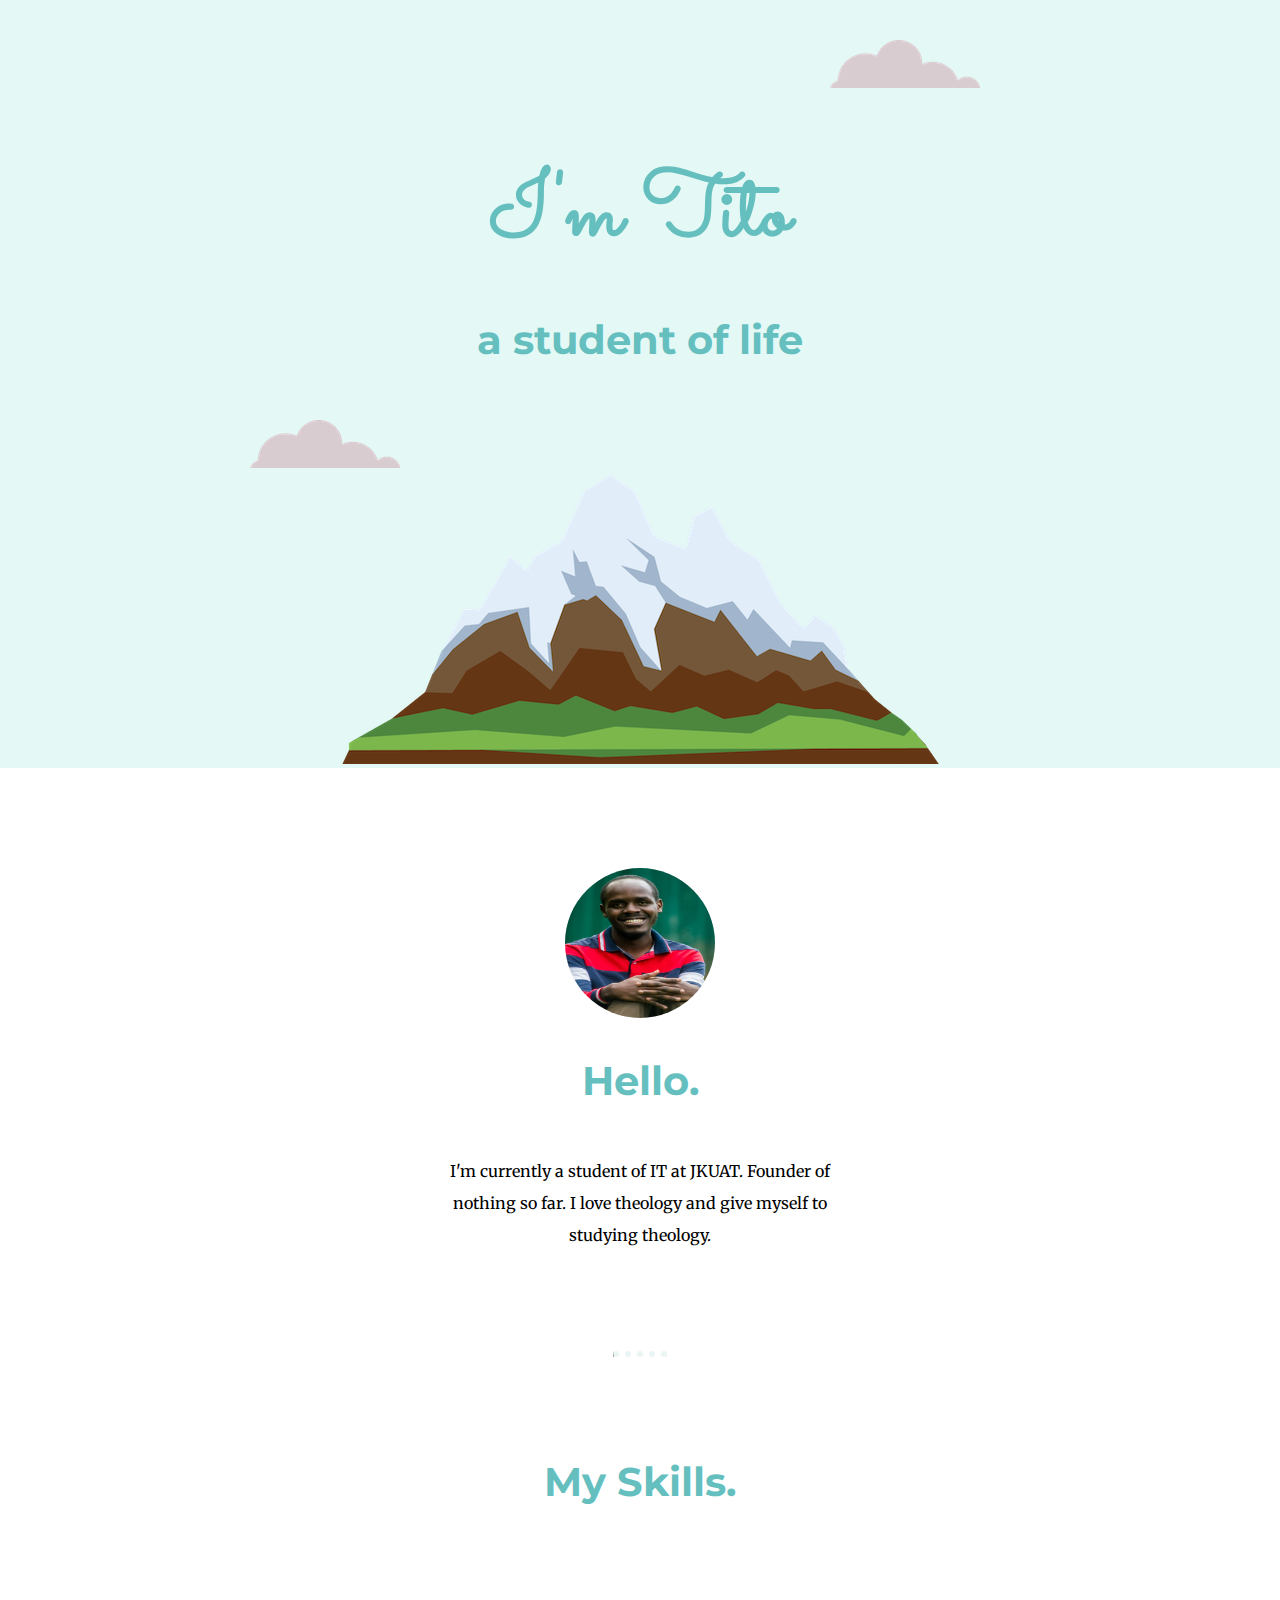
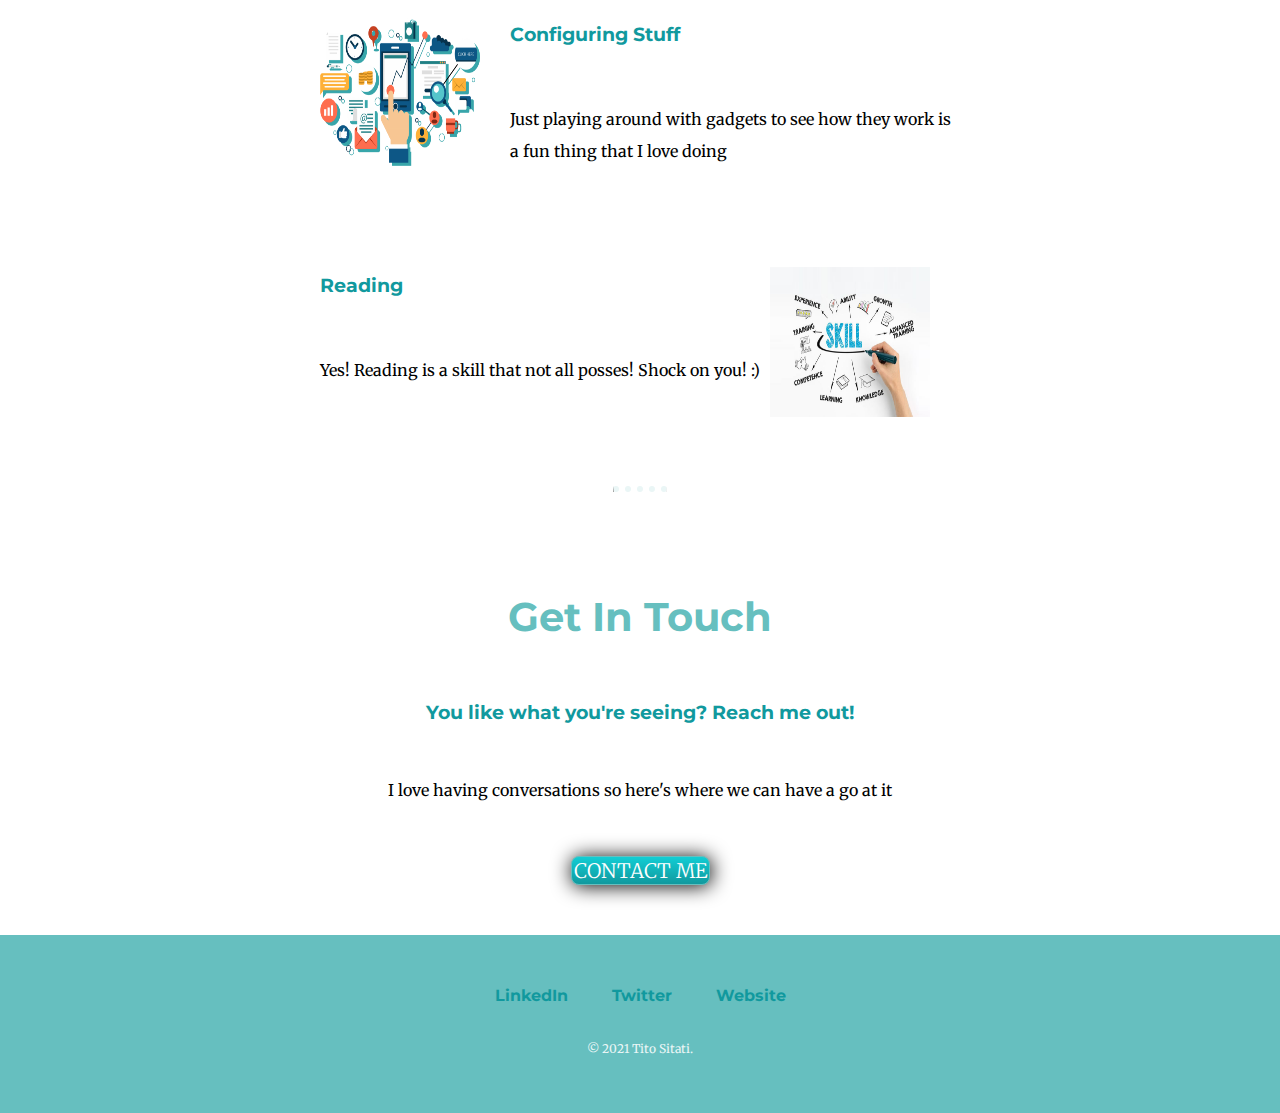
<file: CSS - My Site/index.html>
<!DOCTYPE html>
<html lang="en" dir="ltr">

<head>
  <meta charset="utf-8">
  <title>Tito Sitati</title>
  <link rel="stylesheet" href="css/styles.css">
  <link rel="icon" href="favicon (1).ico">
  <link href="https://fonts.googleapis.com/css2?family=Merriweather:wght@300&family=Montserrat:wght@100&family=Sacramento&display=swap" rel="stylesheet">
</head>

<body>
  <div class="TopContainer">
    <img class="top-cloud" src="images/cloud.png" alt="img-cloud">

    <h1> I'm Tito </h1>
    <h2 class="title"> a student of life </h2>
    <img class="bottom-cloud" src="images/cloud.png" alt="img-cloud">
    <img src="images/mountain.png" alt="img-mountain">
  </div>
  <div class="middle-container">
    <div class="profile">
      <img class="prof_pic" src="images/DSC07356.jpg" alt="">
      <h2>Hello.</h2>
      <p class = "intro">I'm currently a student of IT at JKUAT. Founder of nothing so far. I love theology and give myself to studying theology.</p>
    </div>
    <hr>
    <div class="skills">
      <h2>My Skills.</h2>
      <div class="skill-row">
        <img class="skill" src="images/PngItem_1247029.png" alt="">
        <h3>Configuring Stuff</h3>
        <p>Just playing around with gadgets to see how they work is a fun thing that I love doing</p>
      </div>
      <div class="skill-row">
        <img class="skill1" src="images/skill.png" alt="">
        <h3>Reading</h3>
        <p>Yes! Reading is a skill that not all posses! Shock on you! :)</p>
      </div>
    </div>
    <hr>
    <div class="contact-me">
      <h2>Get In Touch</h2>
      <h3>You like what you're seeing? Reach me out!</h3>
      <p class = "message-contact">I love having conversations so here's where we can have a go at it</p>

      <a class="btn" href="mailto:sitati.tito@gmail.com">CONTACT ME</a>
    </div>
  </div>


  <div class="bottom-container">
    <a class="footer-link" href="https://ke.linkedin.com/in/tito-sitati-a57b1b71/">LinkedIn</a>
    <a class="footer-link" href="https://twitter.com/TitoSitati1">Twitter</a>
    <a class="footer-link" href="">Website</a>
    <p class = "copyright"> © 2021 Tito Sitati. </p>
  </div>


</body>

</html>
</file>
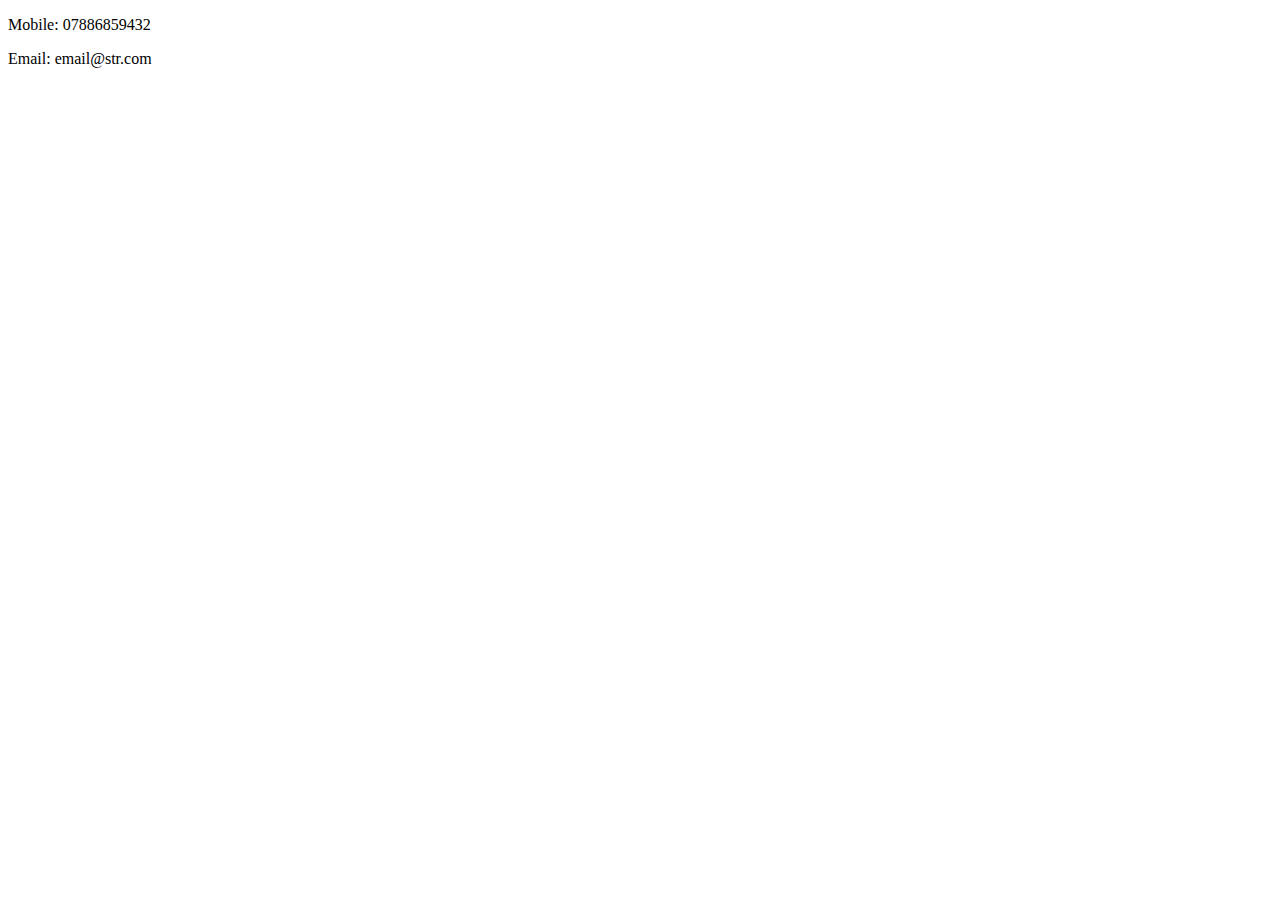
<file: contacts.html>
<!DOCTYPE html>
<html lang="en" dir="ltr">
  <head>
    <meta charset="utf-8">
    <title>Contacts</title>
  </head>
  <body>
    <p>Mobile: 07886859432</p>
    <p>Email: email@str.com</p>
  </body>
</html>
</file>
<file: CSS - My Site/css/styles.css>
body {
  margin: 0;
  text-align: center;
  font-family: 'Merriweather', serif;


}

h1 {
  font-size: 5.625rem;
  margin: 50px auto 0 auto;
  font-family: 'Sacramento', cursive;
  color: #66BFBF;
}

h2 {
  font-size: 2.5rem;
  font-family: 'Montserrat', sans-serif;
  color: #66BFBF;
  font-weight: bold;
  padding-bottom: 10px;
}

h3 {
  font-family: 'Montserrat', sans-serif;
  color: #11999E;
  margin: 50px auto 50px auto;
}

a {
  color: #11999E;
  font-family: 'Montserrat', sans-serif;
  margin: 10px 20px;
  font-weight: bold;
  text-decoration: none;

}

a:hover{
  color: #EAF6F6;
}

hr {
  border-top: dotted #EAF6F6 6px;
  border-bottom: none;
  width: 4%;
  margin: 100px auto;

}

p {
  line-height: 2;
}

.TopContainer {
  background-color: #E4F9F5;
  padding-top: 100px;
  position: relative;
}

.middle-container {
  margin: 100px 0 0 0;
}

.bottom-container {
  background-color: #66BFBF;
  padding: 50px 0 20px;
}

.bottom-cloud {
  position: absolute;
  left: 250px;
  bottom: 300px;
}

.top-cloud {
  position: absolute;
  right: 300px;
  top: 40px;
}

.prof_pic {
  border-radius: 50%;
  height: 150px;
  width: 150px;
}

.skill {
  height: 150px;
  width: 25%;
  float: left;
  margin-right: 30px;
}

.skill1 {
  height: 150px;
  width: 25%;
  float: right;
  margin-right: 30px;
}

.skill-row {
  width: 50%;
  margin: 100px auto 100px auto;
  text-align: left;
  line-height: 2;
}


.footer-link {
  margin-top: 30px;
}

.btn {
   background: #11CDD4;
   background-image: -webkit-linear-gradient(top, #11CDD4, #11999E);
   background-image: -moz-linear-gradient(top, #11CDD4, #11999E);
   background-image: -ms-linear-gradient(top, #11CDD4, #11999E);
   background-image: -o-linear-gradient(top, #11CDD4, #11999E);
   background-image: -webkit-gradient(to bottom, #11CDD4, #11999E);
   -webkit-border-radius: 8;
   -moz-border-radius: 8;
   border-radius: 8px;
   color: #FFFFFF;
   font-family: 'Merriweather', serif;
   font-size: 20px;
   font-weight: 100;
   padding: 1px 2px 1px 2px;
   -webkit-box-shadow: 1px 1px 20px 0 #000000;
   -moz-box-shadow: 1px 1px 20px 0 #000000;
   box-shadow: 1px 1px 20px 0 #000000;
   border: solid #66BFBF 1px;
   text-decoration: none;
   display: inline-block;
   cursor: pointer;
   text-align: center;
   margin: 50px auto;

}

.btn:hover {
   border: solid #337FED 1px;
   background: #30E3CB;
   background-image: -webkit-linear-gradient(top, #30E3CB, #2BC4AD);
   background-image: -moz-linear-gradient(top, #30E3CB, #2BC4AD);
   background-image: -ms-linear-gradient(top, #30E3CB, #2BC4AD);
   background-image: -o-linear-gradient(top, #30E3CB, #2BC4AD);
   background-image: -webkit-gradient(to bottom, #30E3CB, #2BC4AD);
   -webkit-border-radius: 20px;
   -moz-border-radius: 20px;
   border-radius: 20px;
   text-decoration: none;

}

.intro {
  width: 30%;
  margin: 40px auto 60px;
}

.message-contact{
  width: 40%;
  margin: 10px auto 0;
}

.copyright{
  color: #EAF6F6;
  font-size: 0.75rem;
  padding: 20px 0;
}
</file>
